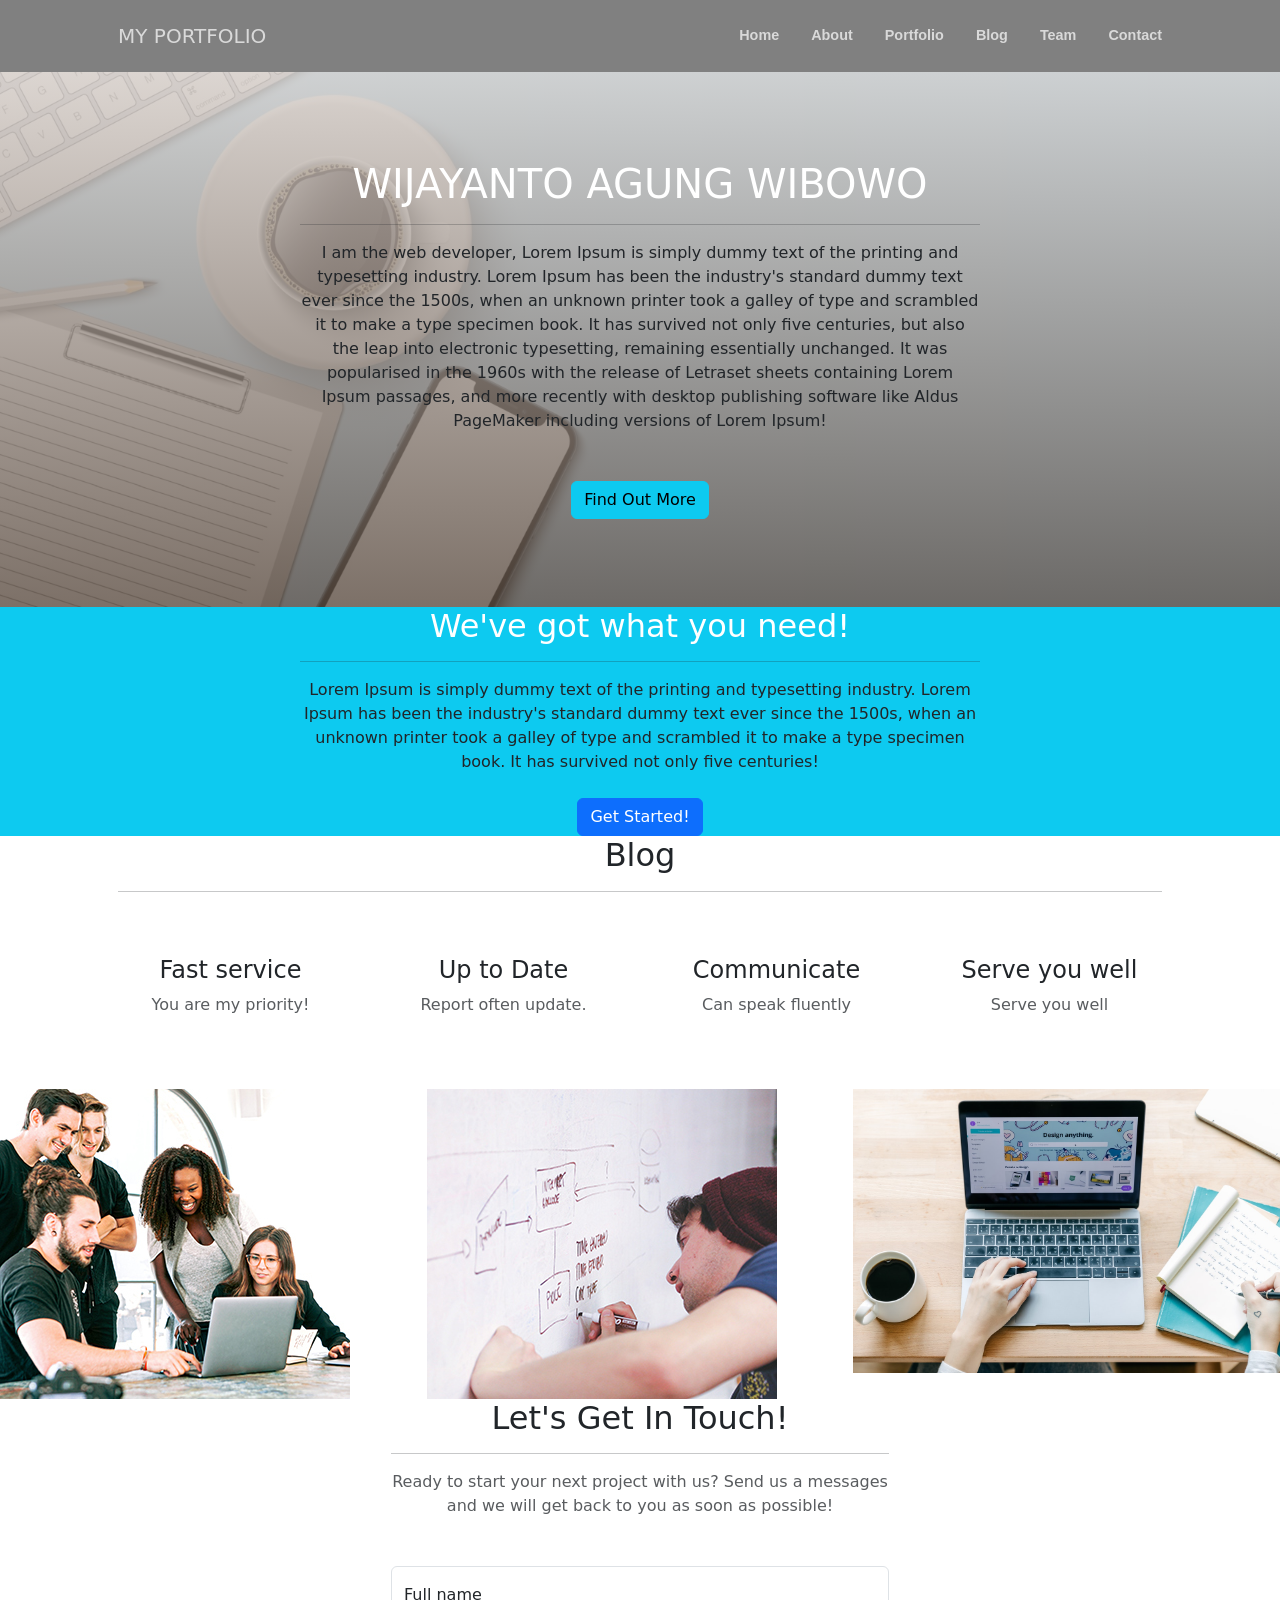
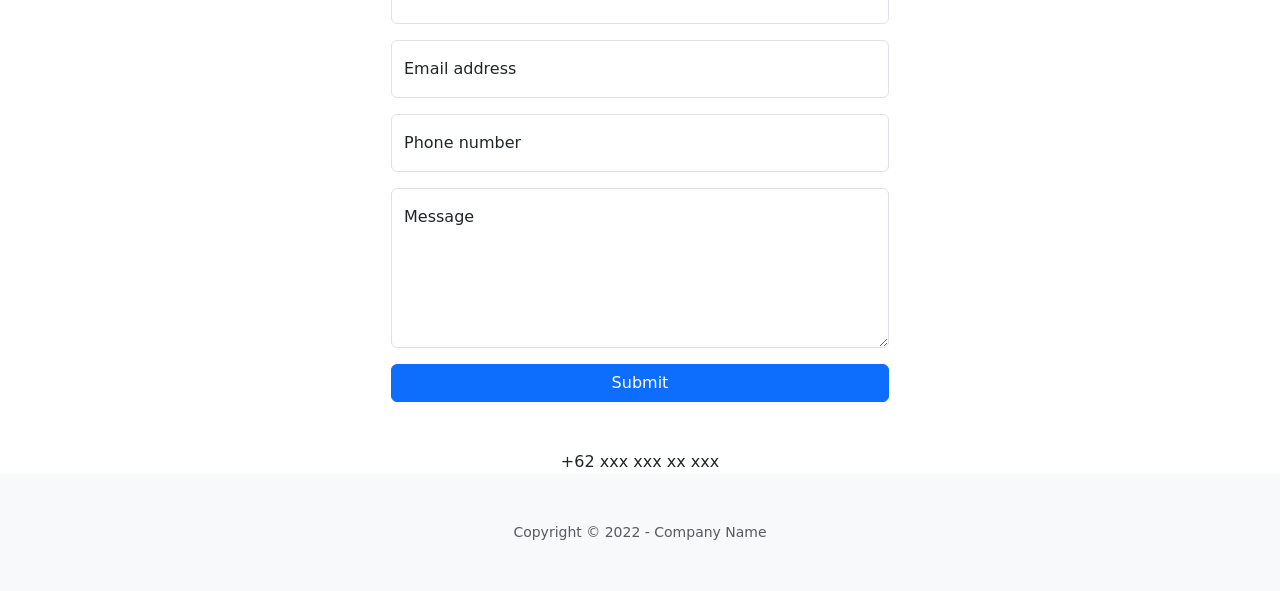
<file: index.html>
<!doctype html>
<html lang="en">

<head>

    <meta charset="utf-8">
    <meta name="viewport" content="width=device-width, initial-scale=1">

    <!-- Bootstrap CSS -->
    <link href="https://cdn.jsdelivr.net/npm/bootstrap@5.1.3/dist/css/bootstrap.min.css" rel="stylesheet" integrity="sha384-1BmE4kWBq78iYhFldvKuhfTAU6auU8tT94WrHftjDbrCEXSU1oBoqyl2QvZ6jIW3" crossorigin="anonymous">

    <link href="/css/styles.css" rel="stylesheet" />

    <title>Portfolio</title>
</head>

<body>
    <nav class="navbar navbar-expand-lg navbar-light fixed-top py-3" id="mainNav">
        <div class="container px-4 px-lg-5">
            <a class="navbar-brand" href="#page-top">MY PORTFOLIO</a>
            <button class="navbar-toggler navbar-toggler-right" type="button" data-bs-toggle="collapse" data-bs-target="#navbarResponsive" aria-controls="navbarResponsive" aria-expanded="false" aria-label="Toggle navigation"><span class="navbar-toggler-icon"></span></button>
            <div class="collapse navbar-collapse" id="navbarResponsive">
                <ul class="navbar-nav ms-auto my-2 my-lg-0">
                    <li class="nav-item"><a class="nav-link" href="#home">Home</a></li>
                    <li class="nav-item"><a class="nav-link" href="#blog">About</a></li>
                    <li class="nav-item"><a class="nav-link" href="#portfolio">Portfolio</a></li>
                    <li class="nav-item"><a class="nav-link" href="#blog">Blog</a></li>
                    <li class="nav-item"><a class="nav-link" href="#portfolio">Team</a></li>
                    <li class="nav-item"><a class="nav-link" href="#contact">Contact</a></li>
                </ul>
            </div>
        </div>
    </nav>

    <header class="masthead" id="home">
        <div class="container px-4 px-lg-5 h-100">
            <div class="row gx-4 gx-lg-5 h-100 align-items-center justify-content-center text-center">
                <div class="col-lg-8 align-self-end">
                    <h1 class="text-white font-weight-bold">WIJAYANTO AGUNG WIBOWO</h1>
                    <hr class="divider" />
                </div>
                <div class="col-lg-8 align-self-baseline">
                    <p class="text-white-75 mb-5">I am the web developer, Lorem Ipsum is simply dummy text of the printing and typesetting industry. Lorem Ipsum has been the industry's standard dummy text ever since the 1500s, when an unknown printer took a galley of type and scrambled
                        it to make a type specimen book. It has survived not only five centuries, but also the leap into electronic typesetting, remaining essentially unchanged. It was popularised in the 1960s with the release of Letraset sheets containing
                        Lorem Ipsum passages, and more recently with desktop publishing software like Aldus PageMaker including versions of Lorem Ipsum!</p>
                    <a class="btn btn-info btn-xl" href="#about">Find Out More</a>
                </div>
            </div>
        </div>
    </header>

    <section class="page-section bg-info" id="blog">
        <div class="container px-4 px-lg-5">
            <div class="row gx-4 gx-lg-5 justify-content-center">
                <div class="col-lg-8 text-center">
                    <h2 class="text-white mt-0">We've got what you need!</h2>
                    <hr class="divider divider-light" />
                    <p class="text-white-75 mb-4">Lorem Ipsum is simply dummy text of the printing and typesetting industry. Lorem Ipsum has been the industry's standard dummy text ever since the 1500s, when an unknown printer took a galley of type and scrambled it to make a type
                        specimen book. It has survived not only five centuries!</p>
                    <a class="btn btn-primary btn-xl" href="#services">Get Started!</a>
                </div>
            </div>
        </div>
    </section>

    <section class="page-section" id="services">
        <div class="container px-4 px-lg-5">
            <h2 class="text-center mt-0">Blog</h2>
            <hr class="divider" />
            <div class="row gx-4 gx-lg-5">
                <div class="col-lg-3 col-md-6 text-center">
                    <div class="mt-5">
                        <div class="mb-2"><i class="bi-gem fs-1 text-primary"></i></div>
                        <h3 class="h4 mb-2">Fast service</h3>
                        <p class="text-muted mb-0">You are my priority!</p>
                    </div>
                </div>
                <div class="col-lg-3 col-md-6 text-center">
                    <div class="mt-5">
                        <div class="mb-2"><i class="bi-laptop fs-1 text-primary"></i></div>
                        <h3 class="h4 mb-2">Up to Date</h3>
                        <p class="text-muted mb-0">Report often update.</p>
                    </div>
                </div>
                <div class="col-lg-3 col-md-6 text-center">
                    <div class="mt-5">
                        <div class="mb-2"><i class="bi-globe fs-1 text-primary"></i></div>
                        <h3 class="h4 mb-2">Communicate</h3>
                        <p class="text-muted mb-0">Can speak fluently </p>
                    </div>
                </div>
                <div class="col-lg-3 col-md-6 text-center">
                    <div class="mt-5">
                        <div class="mb-2"><i class="bi-heart fs-1 text-primary"></i></div>
                        <h3 class="h4 mb-2">Serve you well</h3>
                        <p class="text-muted mb-0">Serve you well</p>
                        </br>
                        </br>
                        </br>
                    </div>
                </div>
            </div>
        </div>
    </section>


    <div id="portfolio">
        <div class="container-fluid p-0">
            <div class="row g-0">
                <div class="col-lg-4 col-sm-6">
                    <a class="portfolio-box" href="/image/content_panduan-kerja-project-manager-hal-hal---EKRUT.jpg" title="Project Name">
                        <img class="img-fluid" src="/image/content_panduan-kerja-project-manager-hal-hal---EKRUT.jpg" alt="..." />
                        <div class="portfolio-box-caption">
                            <div class="project-category text-white-50">Category</div>
                            <div class="project-name">Project Name</div>
                        </div>
                    </a>
                </div>
                <div class="col-lg-4 col-sm-6">
                    <a class="portfolio-box" href="/image/content_panduan-kerja-project-manager-plan---EKRUT.jpg" title="Project Name">
                        <img class="img-fluid" src="/image/content_panduan-kerja-project-manager-plan---EKRUT.jpg" alt="..." />
                        <div class="portfolio-box-caption">
                            <div class="project-category text-white-50">Category</div>
                            <div class="project-name">Project Name</div>
                        </div>
                    </a>
                </div>
                <div class="col-lg-4 col-sm-6">
                    <a class="portfolio-box" href="image/9-Langkah-Membuat-Project-Management-yang-Efektif.jpg" title="Project Name">
                        <img class="img-fluid" src="/image/9-Langkah-Membuat-Project-Management-yang-Efektif.jpg" alt="..." />
                        <div class="portfolio-box-caption">
                            <div class="project-category text-white-50">Category</div>
                            <div class="project-name">Project Name</div>
                        </div>
                    </a>
                </div>

            </div>
        </div>
    </div>

    <section class="page-section " id="contact">
        <div class="container px-4 px-lg-5 ">
            <div class="row gx-4 gx-lg-5 justify-content-center ">
                <div class="col-lg-8 col-xl-6 text-center ">
                    <h2 class="mt-0 ">Let's Get In Touch!</h2>
                    <hr class="divider " />
                    <p class="text-muted mb-5 ">Ready to start your next project with us? Send us a messages and we will get back to you as soon as possible!</p>
                </div>
            </div>
            <div class="row gx-4 gx-lg-5 justify-content-center mb-5 ">
                <div class="col-lg-6 ">
                    <form id="contactForm " data-sb-form-api-token="API_TOKEN ">
                        <!-- Name input-->
                        <div class="form-floating mb-3 ">
                            <input class="form-control " id="name " type="text " placeholder="Enter your name... " data-sb-validations="required " />
                            <label for="name ">Full name</label>
                            <div class="invalid-feedback " data-sb-feedback="name:required ">A name is required.</div>
                        </div>
                        <!-- Email address input-->
                        <div class="form-floating mb-3 ">
                            <input class="form-control " id="email " type="email " placeholder="name@example.com " data-sb-validations="required,email " />
                            <label for="email ">Email address</label>
                            <div class="invalid-feedback " data-sb-feedback="email:required ">An email is required.</div>
                            <div class="invalid-feedback " data-sb-feedback="email:email ">Email is not valid.</div>
                        </div>
                        <!-- Phone number input-->
                        <div class="form-floating mb-3 ">
                            <input class="form-control " id="phone " type="tel " placeholder="(123) 456-7890 " data-sb-validations="required " />
                            <label for="phone ">Phone number</label>
                            <div class="invalid-feedback " data-sb-feedback="phone:required ">A phone number is required.</div>
                        </div>
                        <!-- Message input-->
                        <div class="form-floating mb-3 ">
                            <textarea class="form-control " id="message " type="text " placeholder="Enter your message here... " style="height: 10rem " data-sb-validations="required "></textarea>
                            <label for="message ">Message</label>
                            <div class="invalid-feedback " data-sb-feedback="message:required ">A message is required.</div>
                        </div>
                        <!-- Submit success message-->
                        <!---->
                        <!-- This is what your users will see when the form-->
                        <!-- has successfully submitted-->
                        <div class="d-none " id="submitSuccessMessage ">
                            <div class="text-center mb-3 ">
                                <div class="fw-bolder ">Form submission successful!</div>
                                To activate this form, sign up at
                                <br />
                                <a href="https://startbootstrap.com/solution/contact-forms ">https://startbootstrap.com/solution/contact-forms</a>
                            </div>
                        </div>
                        <!-- Submit error message-->
                        <!---->
                        <!-- This is what your users will see when there is-->
                        <!-- an error submitting the form-->
                        <div class="d-none " id="submitErrorMessage ">
                            <div class="text-center text-danger mb-3 ">Error sending message!</div>
                        </div>
                        <!-- Submit Button-->
                        <div class="d-grid "><button class="btn btn-primary btn-xl " id="submitButton " type="submit ">Submit</button></div>
                    </form>
                </div>
            </div>
            <div class="row gx-4 gx-lg-5 justify-content-center ">
                <div class="col-lg-4 text-center mb-5 mb-lg-0 ">
                    <i class="bi-phone fs-2 mb-3 text-muted "></i>
                    <div>+62 xxx xxx xx xxx</div>
                </div>
            </div>
        </div>
    </section>


    <footer class="bg-light py-5 ">
        <div class="container px-4 px-lg-5 ">
            <div class="small text-center text-muted ">Copyright &copy; 2022 - Company Name</div>
        </div>
    </footer>




    <!-- Option 1: Bootstrap Bundle with Popper -->
    <script src="https://cdn.jsdelivr.net/npm/bootstrap@5.1.3/dist/js/bootstrap.bundle.min.js " integrity="sha384-ka7Sk0Gln4gmtz2MlQnikT1wXgYsOg+OMhuP+IlRH9sENBO0LRn5q+8nbTov4+1p " crossorigin="anonymous "></script>

</body>

</html>
</file>
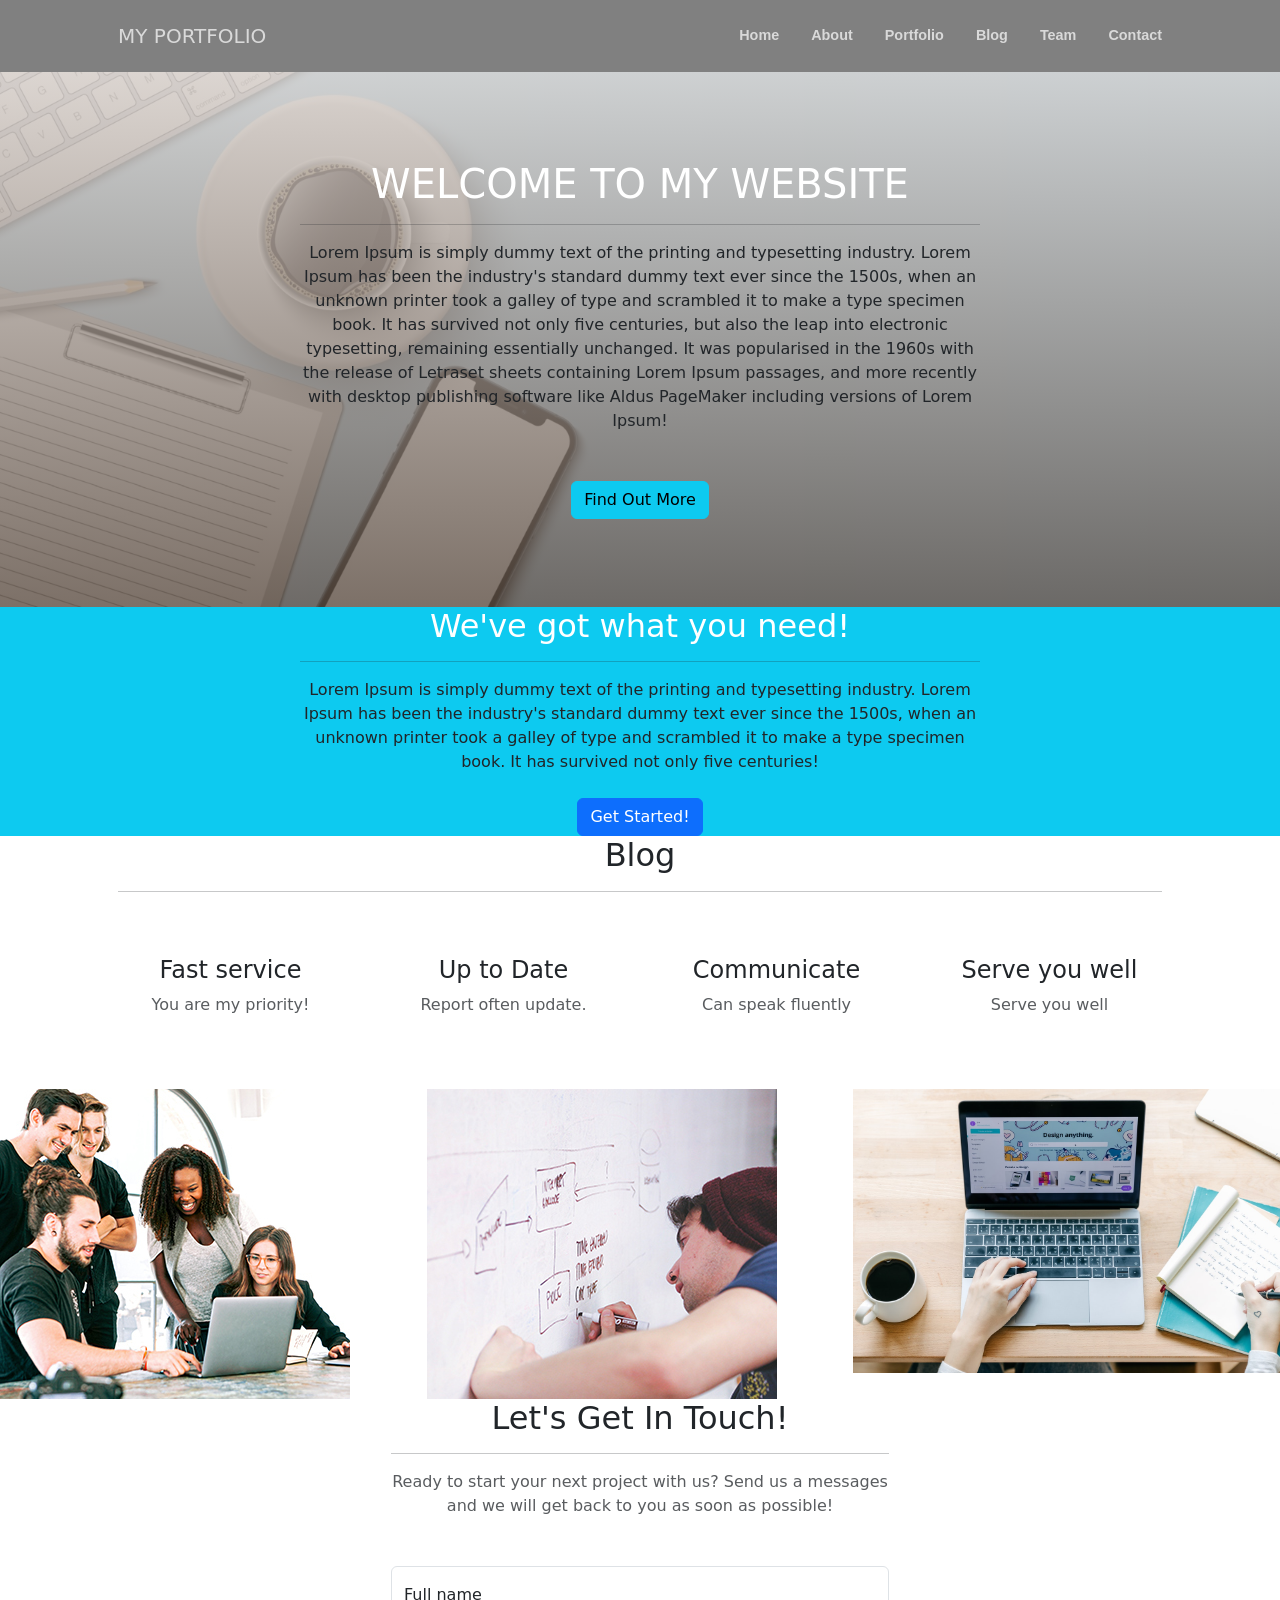
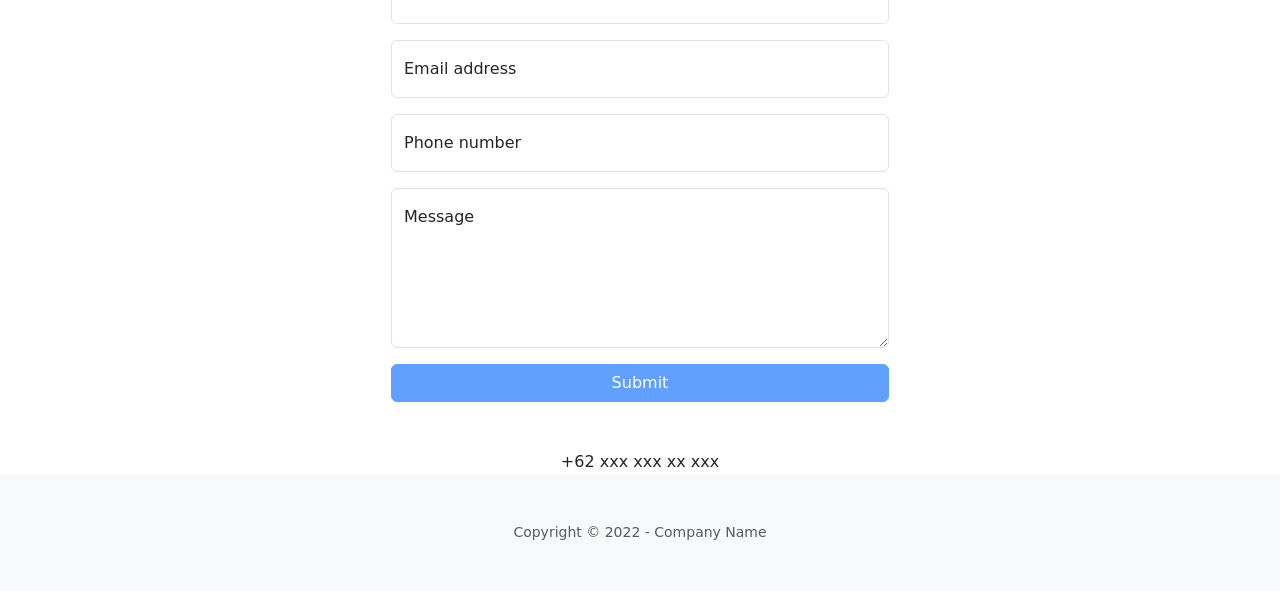
<file: bootstrap.html>
<!doctype html>
<html lang="en">

<head>

    <meta charset="utf-8">
    <meta name="viewport" content="width=device-width, initial-scale=1">

    <!-- Bootstrap CSS -->
    <link href="https://cdn.jsdelivr.net/npm/bootstrap@5.1.3/dist/css/bootstrap.min.css" rel="stylesheet" integrity="sha384-1BmE4kWBq78iYhFldvKuhfTAU6auU8tT94WrHftjDbrCEXSU1oBoqyl2QvZ6jIW3" crossorigin="anonymous">

    <link href="/css/styles.css" rel="stylesheet" />

    <title>Hello, world!</title>
</head>

<body>
    <nav class="navbar navbar-expand-lg navbar-light fixed-top py-3" id="mainNav">
        <div class="container px-4 px-lg-5">
            <a class="navbar-brand" href="#page-top">MY PORTFOLIO</a>
            <button class="navbar-toggler navbar-toggler-right" type="button" data-bs-toggle="collapse" data-bs-target="#navbarResponsive" aria-controls="navbarResponsive" aria-expanded="false" aria-label="Toggle navigation"><span class="navbar-toggler-icon"></span></button>
            <div class="collapse navbar-collapse" id="navbarResponsive">
                <ul class="navbar-nav ms-auto my-2 my-lg-0">
                    <li class="nav-item"><a class="nav-link" href="#home">Home</a></li>
                    <li class="nav-item"><a class="nav-link" href="#blog">About</a></li>
                    <li class="nav-item"><a class="nav-link" href="#portfolio">Portfolio</a></li>
                    <li class="nav-item"><a class="nav-link" href="#blog">Blog</a></li>
                    <li class="nav-item"><a class="nav-link" href="#portfolio">Team</a></li>
                    <li class="nav-item"><a class="nav-link" href="#contact">Contact</a></li>
                </ul>
            </div>
        </div>
    </nav>

    <header class="masthead" id="home">
        <div class="container px-4 px-lg-5 h-100">
            <div class="row gx-4 gx-lg-5 h-100 align-items-center justify-content-center text-center">
                <div class="col-lg-8 align-self-end">
                    <h1 class="text-white font-weight-bold">WELCOME TO MY WEBSITE</h1>
                    <hr class="divider" />
                </div>
                <div class="col-lg-8 align-self-baseline">
                    <p class="text-white-75 mb-5">Lorem Ipsum is simply dummy text of the printing and typesetting industry. Lorem Ipsum has been the industry's standard dummy text ever since the 1500s, when an unknown printer took a galley of type and scrambled it to make a type
                        specimen book. It has survived not only five centuries, but also the leap into electronic typesetting, remaining essentially unchanged. It was popularised in the 1960s with the release of Letraset sheets containing Lorem Ipsum
                        passages, and more recently with desktop publishing software like Aldus PageMaker including versions of Lorem Ipsum!</p>
                    <a class="btn btn-info btn-xl" href="#about">Find Out More</a>
                </div>
            </div>
        </div>
    </header>

    <section class="page-section bg-info" id="blog">
        <div class="container px-4 px-lg-5">
            <div class="row gx-4 gx-lg-5 justify-content-center">
                <div class="col-lg-8 text-center">
                    <h2 class="text-white mt-0">We've got what you need!</h2>
                    <hr class="divider divider-light" />
                    <p class="text-white-75 mb-4">Lorem Ipsum is simply dummy text of the printing and typesetting industry. Lorem Ipsum has been the industry's standard dummy text ever since the 1500s, when an unknown printer took a galley of type and scrambled it to make a type
                        specimen book. It has survived not only five centuries!</p>
                    <a class="btn btn-primary btn-xl" href="#services">Get Started!</a>
                </div>
            </div>
        </div>
    </section>

    <section class="page-section" id="services">
        <div class="container px-4 px-lg-5">
            <h2 class="text-center mt-0">Blog</h2>
            <hr class="divider" />
            <div class="row gx-4 gx-lg-5">
                <div class="col-lg-3 col-md-6 text-center">
                    <div class="mt-5">
                        <div class="mb-2"><i class="bi-gem fs-1 text-primary"></i></div>
                        <h3 class="h4 mb-2">Fast service</h3>
                        <p class="text-muted mb-0">You are my priority!</p>
                    </div>
                </div>
                <div class="col-lg-3 col-md-6 text-center">
                    <div class="mt-5">
                        <div class="mb-2"><i class="bi-laptop fs-1 text-primary"></i></div>
                        <h3 class="h4 mb-2">Up to Date</h3>
                        <p class="text-muted mb-0">Report often update.</p>
                    </div>
                </div>
                <div class="col-lg-3 col-md-6 text-center">
                    <div class="mt-5">
                        <div class="mb-2"><i class="bi-globe fs-1 text-primary"></i></div>
                        <h3 class="h4 mb-2">Communicate</h3>
                        <p class="text-muted mb-0">Can speak fluently </p>
                    </div>
                </div>
                <div class="col-lg-3 col-md-6 text-center">
                    <div class="mt-5">
                        <div class="mb-2"><i class="bi-heart fs-1 text-primary"></i></div>
                        <h3 class="h4 mb-2">Serve you well</h3>
                        <p class="text-muted mb-0">Serve you well</p>
                        </br>
                        </br>
                        </br>
                    </div>
                </div>
            </div>
        </div>
    </section>


    <div id="portfolio">
        <div class="container-fluid p-0">
            <div class="row g-0">
                <div class="col-lg-4 col-sm-6">
                    <a class="portfolio-box" href="/image/content_panduan-kerja-project-manager-hal-hal---EKRUT.jpg" title="Project Name">
                        <img class="img-fluid" src="/image/content_panduan-kerja-project-manager-hal-hal---EKRUT.jpg" alt="..." />
                        <div class="portfolio-box-caption">
                            <div class="project-category text-white-50">Category</div>
                            <div class="project-name">Project Name</div>
                        </div>
                    </a>
                </div>
                <div class="col-lg-4 col-sm-6">
                    <a class="portfolio-box" href="/image/content_panduan-kerja-project-manager-plan---EKRUT.jpg" title="Project Name">
                        <img class="img-fluid" src="/image/content_panduan-kerja-project-manager-plan---EKRUT.jpg" alt="..." />
                        <div class="portfolio-box-caption">
                            <div class="project-category text-white-50">Category</div>
                            <div class="project-name">Project Name</div>
                        </div>
                    </a>
                </div>
                <div class="col-lg-4 col-sm-6">
                    <a class="portfolio-box" href="image/9-Langkah-Membuat-Project-Management-yang-Efektif.jpg" title="Project Name">
                        <img class="img-fluid" src="/image/9-Langkah-Membuat-Project-Management-yang-Efektif.jpg" alt="..." />
                        <div class="portfolio-box-caption">
                            <div class="project-category text-white-50">Category</div>
                            <div class="project-name">Project Name</div>
                        </div>
                    </a>
                </div>

            </div>
        </div>
    </div>

    <section class="page-section " id="contact">
        <div class="container px-4 px-lg-5 ">
            <div class="row gx-4 gx-lg-5 justify-content-center ">
                <div class="col-lg-8 col-xl-6 text-center ">
                    <h2 class="mt-0 ">Let's Get In Touch!</h2>
                    <hr class="divider " />
                    <p class="text-muted mb-5 ">Ready to start your next project with us? Send us a messages and we will get back to you as soon as possible!</p>
                </div>
            </div>
            <div class="row gx-4 gx-lg-5 justify-content-center mb-5 ">
                <div class="col-lg-6 ">
                    <form id="contactForm " data-sb-form-api-token="API_TOKEN ">
                        <!-- Name input-->
                        <div class="form-floating mb-3 ">
                            <input class="form-control " id="name " type="text " placeholder="Enter your name... " data-sb-validations="required " />
                            <label for="name ">Full name</label>
                            <div class="invalid-feedback " data-sb-feedback="name:required ">A name is required.</div>
                        </div>
                        <!-- Email address input-->
                        <div class="form-floating mb-3 ">
                            <input class="form-control " id="email " type="email " placeholder="name@example.com " data-sb-validations="required,email " />
                            <label for="email ">Email address</label>
                            <div class="invalid-feedback " data-sb-feedback="email:required ">An email is required.</div>
                            <div class="invalid-feedback " data-sb-feedback="email:email ">Email is not valid.</div>
                        </div>
                        <!-- Phone number input-->
                        <div class="form-floating mb-3 ">
                            <input class="form-control " id="phone " type="tel " placeholder="(123) 456-7890 " data-sb-validations="required " />
                            <label for="phone ">Phone number</label>
                            <div class="invalid-feedback " data-sb-feedback="phone:required ">A phone number is required.</div>
                        </div>
                        <!-- Message input-->
                        <div class="form-floating mb-3 ">
                            <textarea class="form-control " id="message " type="text " placeholder="Enter your message here... " style="height: 10rem " data-sb-validations="required "></textarea>
                            <label for="message ">Message</label>
                            <div class="invalid-feedback " data-sb-feedback="message:required ">A message is required.</div>
                        </div>
                        <!-- Submit success message-->
                        <!---->
                        <!-- This is what your users will see when the form-->
                        <!-- has successfully submitted-->
                        <div class="d-none " id="submitSuccessMessage ">
                            <div class="text-center mb-3 ">
                                <div class="fw-bolder ">Form submission successful!</div>
                                To activate this form, sign up at
                                <br />
                                <a href="https://startbootstrap.com/solution/contact-forms ">https://startbootstrap.com/solution/contact-forms</a>
                            </div>
                        </div>
                        <!-- Submit error message-->
                        <!---->
                        <!-- This is what your users will see when there is-->
                        <!-- an error submitting the form-->
                        <div class="d-none " id="submitErrorMessage ">
                            <div class="text-center text-danger mb-3 ">Error sending message!</div>
                        </div>
                        <!-- Submit Button-->
                        <div class="d-grid "><button class="btn btn-primary btn-xl disabled " id="submitButton " type="submit ">Submit</button></div>
                    </form>
                </div>
            </div>
            <div class="row gx-4 gx-lg-5 justify-content-center ">
                <div class="col-lg-4 text-center mb-5 mb-lg-0 ">
                    <i class="bi-phone fs-2 mb-3 text-muted "></i>
                    <div>+62 xxx xxx xx xxx</div>
                </div>
            </div>
        </div>
    </section>


    <footer class="bg-light py-5 ">
        <div class="container px-4 px-lg-5 ">
            <div class="small text-center text-muted ">Copyright &copy; 2022 - Company Name</div>
        </div>
    </footer>




    <!-- Option 1: Bootstrap Bundle with Popper -->
    <script src="https://cdn.jsdelivr.net/npm/bootstrap@5.1.3/dist/js/bootstrap.bundle.min.js " integrity="sha384-ka7Sk0Gln4gmtz2MlQnikT1wXgYsOg+OMhuP+IlRH9sENBO0LRn5q+8nbTov4+1p " crossorigin="anonymous "></script>

</body>

</html>
</file>
<file: css/styles.css>
header.masthead {
    padding-top: 10rem;
    padding-bottom: calc(10rem - 4.5rem);
    background: linear-gradient(to bottom, rgba(230, 223, 218, 0.8) 0%, rgba(92, 77, 66, 0.8) 100%), url(/image/workspace10_generated.jpg);
    background-position: center;
    background-repeat: no-repeat;
    background-attachment: scroll;
    background-size: cover;
}

#mainNav {
    box-shadow: 0 0.5rem 1rem rgba(0, 0, 0, 0.15);
    background-color: #fff;
    transition: background-color 0.2s ease;
}

#mainNav .navbar-nav .nav-item .nav-link {
    color: #6c757d;
    font-family: "Merriweather Sans", -apple-system, BlinkMacSystemFont, "Segoe UI", Roboto, "Helvetica Neue", Arial, "Noto Sans", sans-serif, "Apple Color Emoji", "Segoe UI Emoji", "Segoe UI Symbol", "Noto Color Emoji";
    font-weight: 700;
    font-size: 0.9rem;
    padding: 0.75rem 0;
}

#mainNav .navbar-nav .nav-item .nav-link:hover,
#mainNav .navbar-nav .nav-item .nav-link:active {
    color: #f4623a;
}

#mainNav .navbar-nav .nav-item .nav-link.active {
    color: #f4623a !important;
}

@media (min-width: 992px) {
    #mainNav {
        box-shadow: none;
        background-color: grey;
    }
    #mainNav .navbar-brand {
        color: rgba(255, 255, 255, 0.7);
    }
    #mainNav .navbar-brand:hover {
        color: #fff;
    }
    #mainNav .navbar-nav .nav-item .nav-link {
        color: rgba(255, 255, 255, 0.7);
        padding: 0 1rem;
    }
    #mainNav .navbar-nav .nav-item .nav-link:hover {
        color: #fff;
    }
    #mainNav .navbar-nav .nav-item:last-child .nav-link {
        padding-right: 0;
    }
    #mainNav.navbar-shrink {
        box-shadow: 0 0.5rem 1rem rgba(0, 0, 0, 0.15);
        background-color: #fff;
    }
    #mainNav.navbar-shrink .navbar-brand {
        color: #212529;
    }
    #mainNav.navbar-shrink .navbar-brand:hover {
        color: #f4623a;
    }
    #mainNav.navbar-shrink .navbar-nav .nav-item .nav-link {
        color: #212529;
    }
    #mainNav.navbar-shrink .navbar-nav .nav-item .nav-link:hover {
        color: #f4623a;
    }
}

#portfolio .container-fluid,
#portfolio .container-sm,
#portfolio .container-md,
#portfolio .container-lg,
#portfolio .container-xl,
#portfolio .container-xxl {
    max-width: 1920px;
}

#portfolio .container-fluid .portfolio-box,
#portfolio .container-sm .portfolio-box,
#portfolio .container-md .portfolio-box,
#portfolio .container-lg .portfolio-box,
#portfolio .container-xl .portfolio-box,
#portfolio .container-xxl .portfolio-box {
    position: relative;
    display: block;
}

#portfolio .container-fluid .portfolio-box .portfolio-box-caption,
#portfolio .container-sm .portfolio-box .portfolio-box-caption,
#portfolio .container-md .portfolio-box .portfolio-box-caption,
#portfolio .container-lg .portfolio-box .portfolio-box-caption,
#portfolio .container-xl .portfolio-box .portfolio-box-caption,
#portfolio .container-xxl .portfolio-box .portfolio-box-caption {
    display: flex;
    align-items: center;
    justify-content: center;
    flex-direction: column;
    width: 100%;
    height: 100%;
    position: absolute;
    bottom: 0;
    text-align: center;
    opacity: 0;
    color: #fff;
    background: rgba(244, 98, 58, 0.9);
    transition: opacity 0.25s ease;
    text-align: center;
}

#portfolio .container-fluid .portfolio-box .portfolio-box-caption .project-category,
#portfolio .container-sm .portfolio-box .portfolio-box-caption .project-category,
#portfolio .container-md .portfolio-box .portfolio-box-caption .project-category,
#portfolio .container-lg .portfolio-box .portfolio-box-caption .project-category,
#portfolio .container-xl .portfolio-box .portfolio-box-caption .project-category,
#portfolio .container-xxl .portfolio-box .portfolio-box-caption .project-category {
    font-family: "Merriweather Sans", -apple-system, BlinkMacSystemFont, "Segoe UI", Roboto, "Helvetica Neue", Arial, "Noto Sans", sans-serif, "Apple Color Emoji", "Segoe UI Emoji", "Segoe UI Symbol", "Noto Color Emoji";
    font-size: 0.85rem;
    font-weight: 600;
    text-transform: uppercase;
}

#portfolio .container-fluid .portfolio-box .portfolio-box-caption .project-name,
#portfolio .container-sm .portfolio-box .portfolio-box-caption .project-name,
#portfolio .container-md .portfolio-box .portfolio-box-caption .project-name,
#portfolio .container-lg .portfolio-box .portfolio-box-caption .project-name,
#portfolio .container-xl .portfolio-box .portfolio-box-caption .project-name,
#portfolio .container-xxl .portfolio-box .portfolio-box-caption .project-name {
    font-size: 1.2rem;
}

#portfolio .container-fluid .portfolio-box:hover .portfolio-box-caption,
#portfolio .container-sm .portfolio-box:hover .portfolio-box-caption,
#portfolio .container-md .portfolio-box:hover .portfolio-box-caption,
#portfolio .container-lg .portfolio-box:hover .portfolio-box-caption,
#portfolio .container-xl .portfolio-box:hover .portfolio-box-caption,
#portfolio .container-xxl .portfolio-box:hover .portfolio-box-caption {
    opacity: 1;
}
</file>
